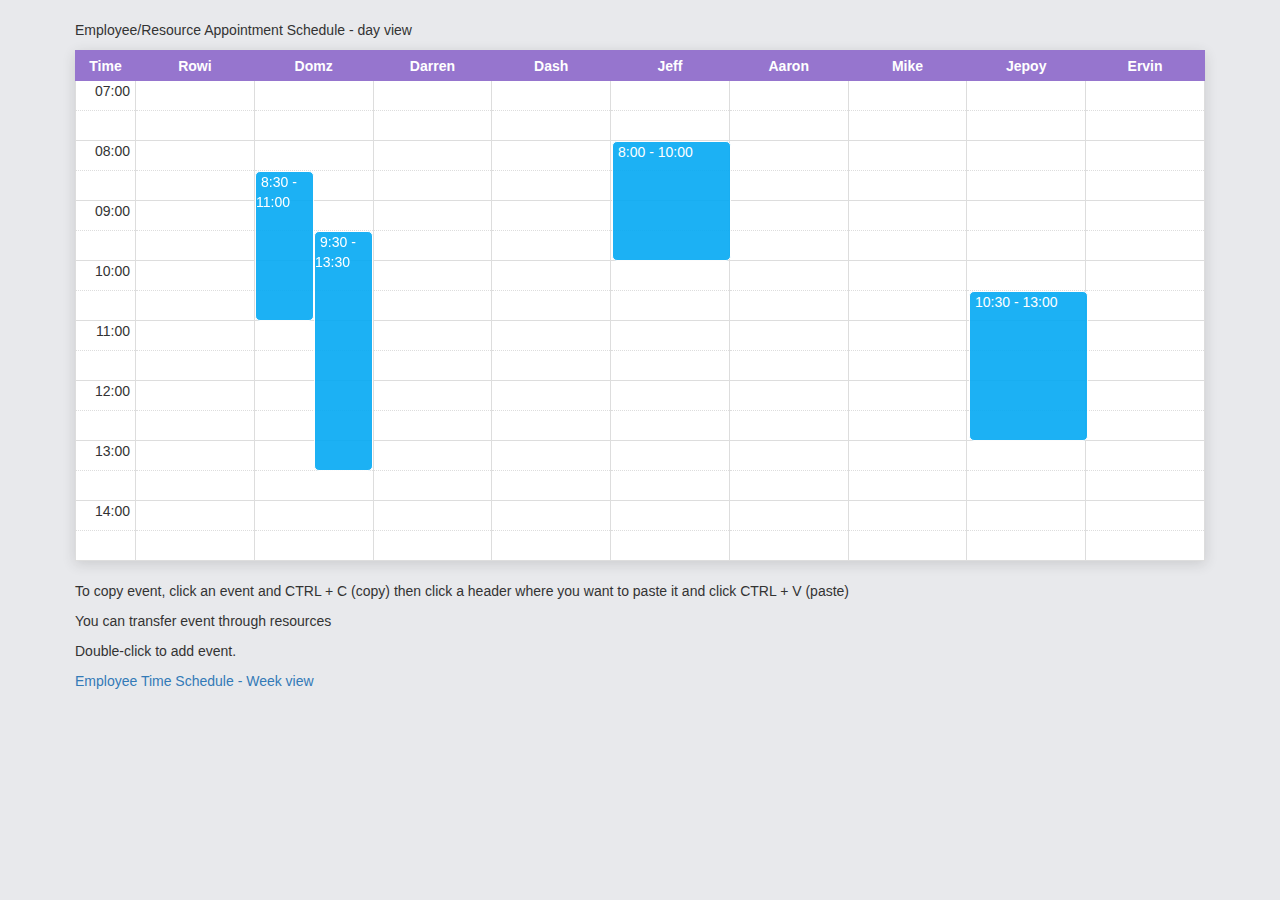
<file: index.html>
<!DOCTYPE html>
<html lang="en">
<head>
    <meta charset="UTF-8">
    <meta name="viewport" content="width=device-width, initial-scale=1.0">
    <meta http-equiv="X-UA-Compatible" content="ie=edge">
    <title>Calendar</title>

    <link href="app/css/jquery-ui.css" rel="stylesheet">
    <link href="app/css/bootstrap.min.css" rel="stylesheet">
    <link href="app/css/main.css" rel="stylesheet">
</head>
<body>

    <div class="container content">
        <div class="row">
            <div class="col-md-12">
                <p>
                        Employee/Resource Appointment Schedule - day view
                </p>
            </div>
        </div>
        <div class="row">
            <div class="col-md-12">
                <div class="app">
                   
                </div>

               
            </div>
        </div>
        <div class="row">
            <div class="col-md-12">
                <br/>
                <p>
                    To copy event, click an event and CTRL + C (copy) then click a header where you want to paste it and click CTRL + V (paste)
                </p>
                <p>
                    You can transfer event through resources
                </p>

                <p>
                    Double-click to add event.
                </p>
                <p>
                    <a href="/calendar/employeeWeekly.html"> Employee Time Schedule - Week view </a>
                </p>
            </div>
        </div>
    </div>
    


    <footer class="footer">
        <script type="text/javascript" src="app/js/jquery.min.js"></script>
        <script type="text/javascript" src="app/js/jquery-ui.min.js"></script>
        <script type="text/javascript" src="app/js/jquery.roo.calendar.js"></script>
        <script type="text/javascript" src="app/js/main.js"></script>
    </footer>
</body>
</html>
</file>
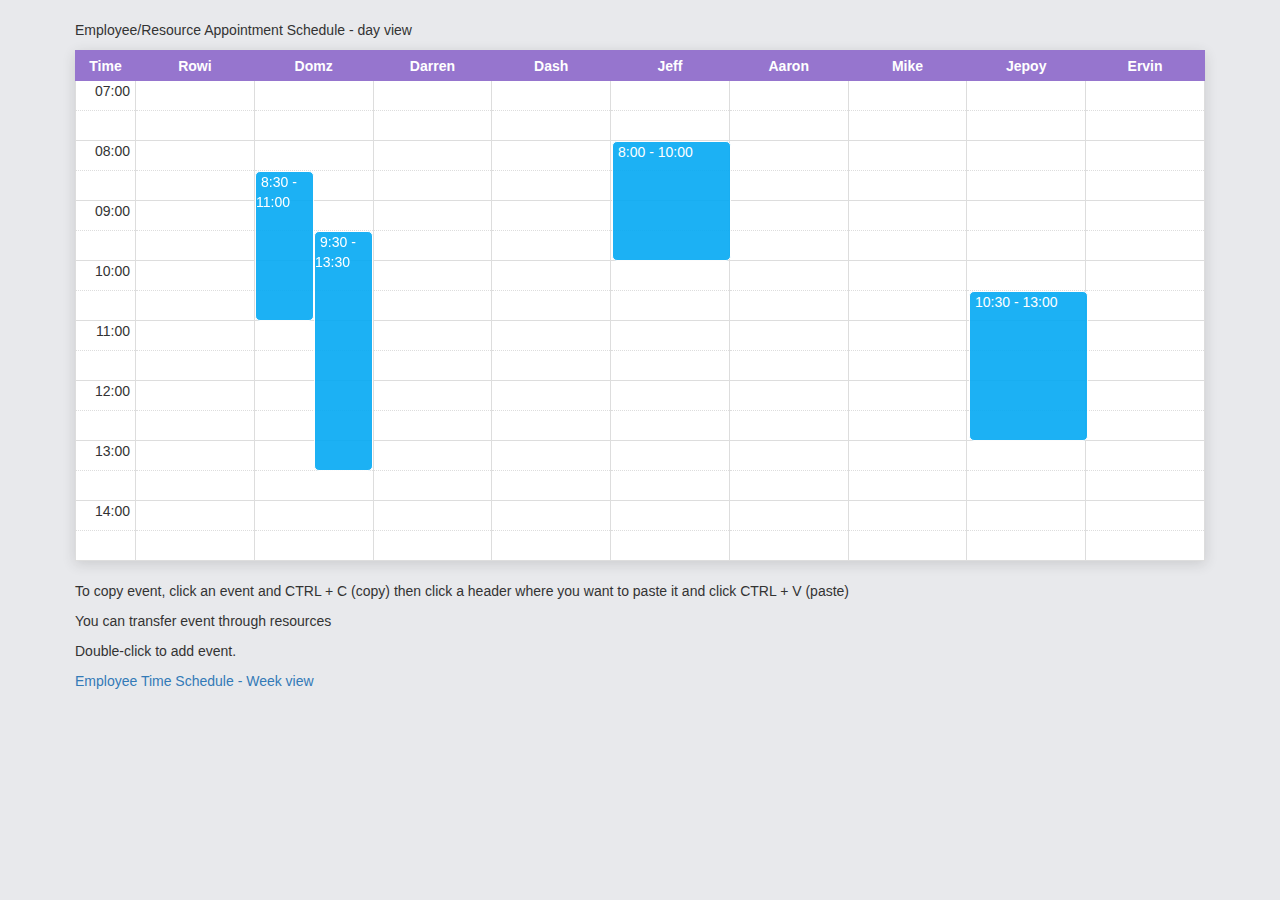
<file: app/index.html>
<!DOCTYPE html>
<html lang="en">
<head>
    <meta charset="UTF-8">
    <meta name="viewport" content="width=device-width, initial-scale=1.0">
    <meta http-equiv="X-UA-Compatible" content="ie=edge">
    <title>Calendar</title>

    <link href="css/jquery-ui.css" rel="stylesheet">
    <link href="css/bootstrap.min.css" rel="stylesheet">
    <link href="css/main.css" rel="stylesheet">
</head>
<body>

    <div class="container content">
        <div class="row">
            <div class="col-md-12">
                <p>
                        Employee/Resource Appointment Schedule - day view
                </p>
            </div>
        </div>
        <div class="row">
            <div class="col-md-12">
                <div class="app">
                   
                </div>

               
            </div>
        </div>
        <div class="row">
            <div class="col-md-12">
                <br/>
                <p>
                    To copy event, click an event and CTRL + C (copy) then click a header where you want to paste it and click CTRL + V (paste)
                </p>
                <p>
                    You can transfer event through resources
                </p>

                <p>
                        Double-click to add event.
                </p>
                <p>
                    <a href="/employeeWeekly.html"> Employee Time Schedule - Week view </a>
                </p>
            </div>
        </div>
    </div>
    


    <footer class="footer">
        <script type="text/javascript" src="js/jquery.min.js"></script>
        <script type="text/javascript" src="js/jquery-ui.min.js"></script>
        <script type="text/javascript" src="js/jquery.roo.calendar.js"></script>
        <script type="text/javascript" src="js/main.js"></script>
    </footer>
</body>
</html>
</file>
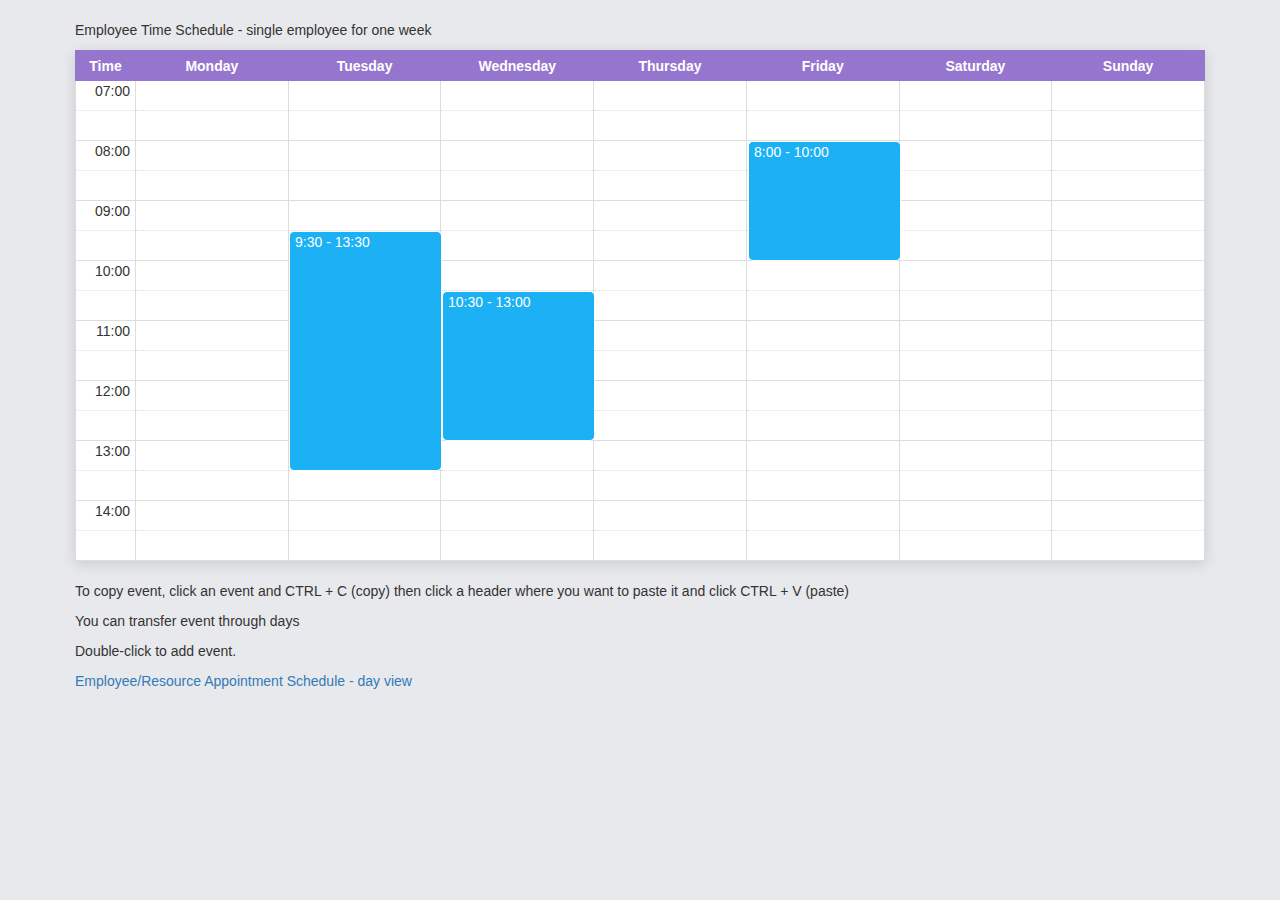
<file: employeeWeekly.html>
<!DOCTYPE html>
<html lang="en">
<head>
    <meta charset="UTF-8">
    <meta name="viewport" content="width=device-width, initial-scale=1.0">
    <meta http-equiv="X-UA-Compatible" content="ie=edge">
    <title>Calendar</title>

    <link href="app/css/jquery-ui.css" rel="stylesheet">
    <link href="app/css/bootstrap.min.css" rel="stylesheet">
    <link href="app/css/main.css" rel="stylesheet">
</head>
<body>

    <div class="container content">
        <div class="row">
            <div class="col-md-12">
                <p>
                        Employee Time Schedule - single employee for one week                        
                </p>
            </div>
        </div>
        <div class="row">
            <div class="col-md-12">
                <div class="app">
                   
                </div>

               
            </div>
        </div>
        <div class="row">
            <div class="col-md-12">
                <br/>
                <p>
                        To copy event, click an event and CTRL + C (copy) then click a header where you want to paste it and click CTRL + V (paste)
                </p>
                <p>
                    You can transfer event through days
                </p>

                <p>
                        Double-click to add event.
                </p>
                <p>
                        <a href="/calendar/">Employee/Resource Appointment Schedule - day view</a>
                    </p>
            </div>
        </div>
    </div>
    


    <footer class="footer">
        <script type="text/javascript" src="app/js/jquery.min.js"></script>
        <script type="text/javascript" src="app/js/jquery-ui.min.js"></script>
        <script type="text/javascript" src="app/js/jquery.roo.calendar.js"></script>
        <script type="text/javascript">
            $(document).ready(function(){

                $('.app').rooCalendar({fromTime:7,toTime:14});
                // $('.app').rooCalendar({fromTime:7,toTime:14});
                
                $('.app').rooCalendar('addEntry',4,2,4);
                $('.app').rooCalendar('addEntry',1,5,8);

                $('.app').rooCalendar('addEntry',2,7,5);
            })
        </script>

    </footer>
</body>
</html>
</file>
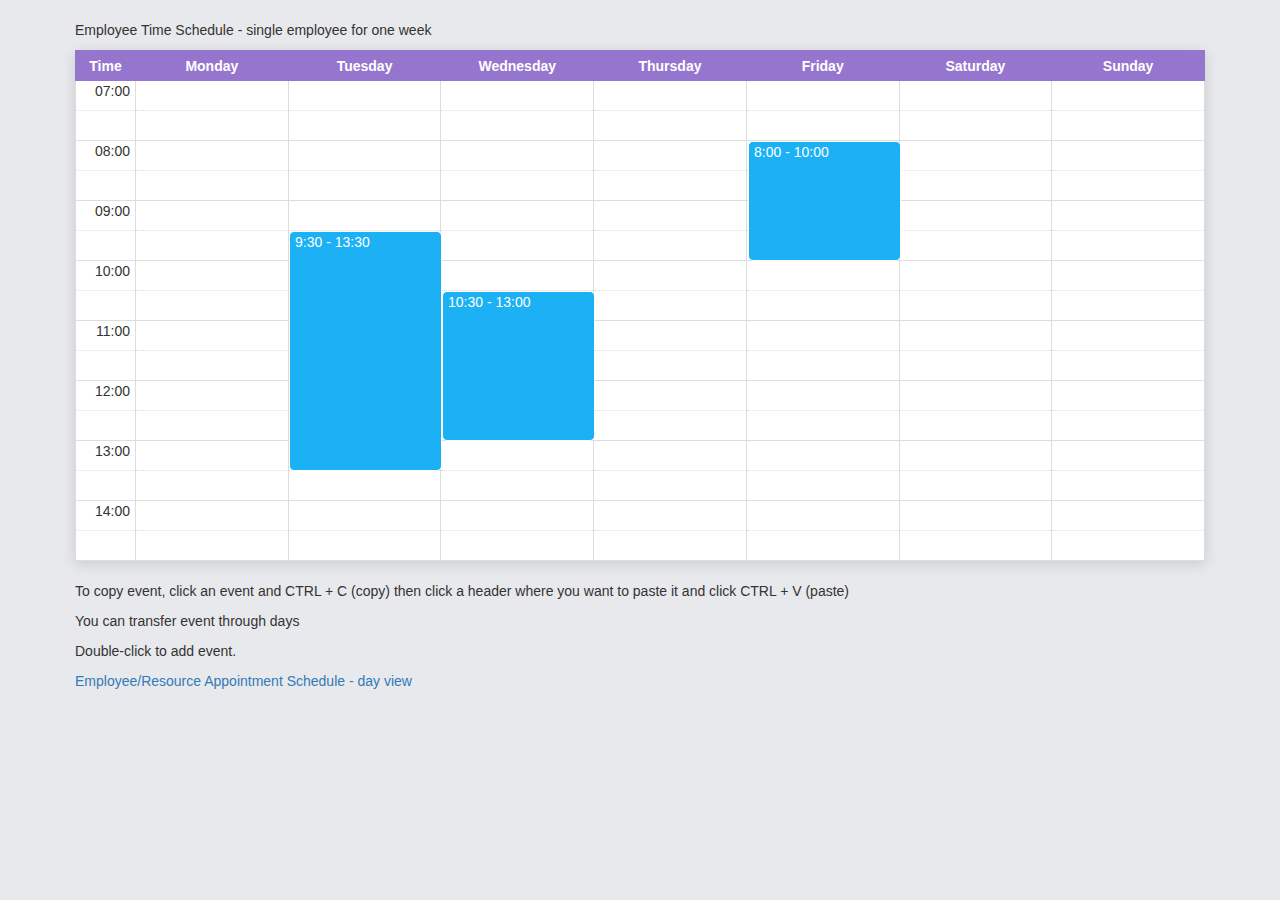
<file: app/employeeWeekly.html>
<!DOCTYPE html>
<html lang="en">
<head>
    <meta charset="UTF-8">
    <meta name="viewport" content="width=device-width, initial-scale=1.0">
    <meta http-equiv="X-UA-Compatible" content="ie=edge">
    <title>Calendar</title>

    <link href="css/jquery-ui.css" rel="stylesheet">
    <link href="css/bootstrap.min.css" rel="stylesheet">
    <link href="css/main.css" rel="stylesheet">
</head>
<body>

    <div class="container content">
        <div class="row">
            <div class="col-md-12">
                <p>
                        Employee Time Schedule - single employee for one week                        
                </p>
            </div>
        </div>
        <div class="row">
            <div class="col-md-12">
                <div class="app">
                   
                </div>

               
            </div>
        </div>
        <div class="row">
            <div class="col-md-12">
                <br/>
                <p>
                        To copy event, click an event and CTRL + C (copy) then click a header where you want to paste it and click CTRL + V (paste)
                </p>
                <p>
                    You can transfer event through days
                </p>

                <p>
                        Double-click to add event.
                </p>
                <p>
                        <a href="/">Employee/Resource Appointment Schedule - day view</a>
                    </p>
            </div>
        </div>
    </div>
    


    <footer class="footer">
        <script type="text/javascript" src="js/jquery.min.js"></script>
        <script type="text/javascript" src="js/jquery-ui.min.js"></script>
        <script type="text/javascript" src="js/jquery.roo.calendar.js"></script>
        <script type="text/javascript">
            $(document).ready(function(){

                $('.app').rooCalendar({fromTime:7,toTime:14});
                // $('.app').rooCalendar({fromTime:7,toTime:14});
                
                $('.app').rooCalendar('addEntry',4,2,4);
                $('.app').rooCalendar('addEntry',1,5,8);

                $('.app').rooCalendar('addEntry',2,7,5);
            })
        </script>

    </footer>
</body>
</html>
</file>
<file: app/css/main.css>
body{
    background-color: #E8E9EC;
}
.content {
    padding: 20px
}

.rooCalendar {
    box-shadow: 0px 3px 13px #33333329;
    background-color: #fff;
    border-top-left-radius: 5px;
    border-top-right-radius: 5px;
}
.rooCalendar table {
    width: 100%;
    table-layout: fixed;
    border:1px #ddd solid;
}

.rooCalendar th, .rooCalendar td {
    border-style: solid;
    border-width: 1px;
    padding: 0;
    vertical-align: top;
    border-color: #ddd;
    display: table-cell;
    box-sizing: border-box;
    
}

.rooCalendar .rc-content {
    position: relative;
}

.rooCalendar td {
    border-bottom: none;
}





.rooCalendar th {
    height: 30px;
    vertical-align: middle;
    color:white;
    background: #9675ce;
    border-color: #9675ce;
}

.rooCalendar th.rc-minor, .rooCalendar .rc-minor td {
    border-top-style:dotted;
}

.rc-label {
    width:60px;
}
.rc-label::before {

}

.rc-label.time{
    text-align: right;
    padding-right:5px;
}

.rc-header th{
    text-align: center;
}

.rc-half {
    /* content:"&nbsp"; */
}

.rc-event-container {
    /* background-color: green; */
    opacity: .9;
    position: absolute;
    top: 22px;
    left: 61px;
    right: 0px;
    bottom: 0;
}

.rc-event-list {
    position: relative;
    width: 100%;
    height: 100%;
}

.event {
    width:152px;
    height: 105px;
    background-color: #03a9f3;
    position: absolute;
    cursor: pointer;
    box-sizing:border-box;
    /* padding: 5px; */
    border-radius: 5px;
    border: 1px solid white;
}

.event span {
    margin-left: 5px;
    color:white;
}

.remove-event{
    padding-right: 6px;
    opacity: 0;
    transition: .5s ease all;
    color:white;
    display: block;
}

.remove-event::before,
.remove-event::after {
    content: "";
    clear: both;
}

.event:hover .remove-event {
    opacity: 1;
}

.event.focused{
    /* outline: 2px solid; */
    box-shadow: 0px 0px 0px 2px;
    
}

.rc-header-content {
    /* height: 30px;
    padding: 5px; */
    /* background-color: #9675ce; */
}

.rc-col-header {
    cursor: pointer;
}

.rc-col-header.focused {
    opacity: .9;
}

.ui-resizable-s::after{
    content: "="
}
</file>
